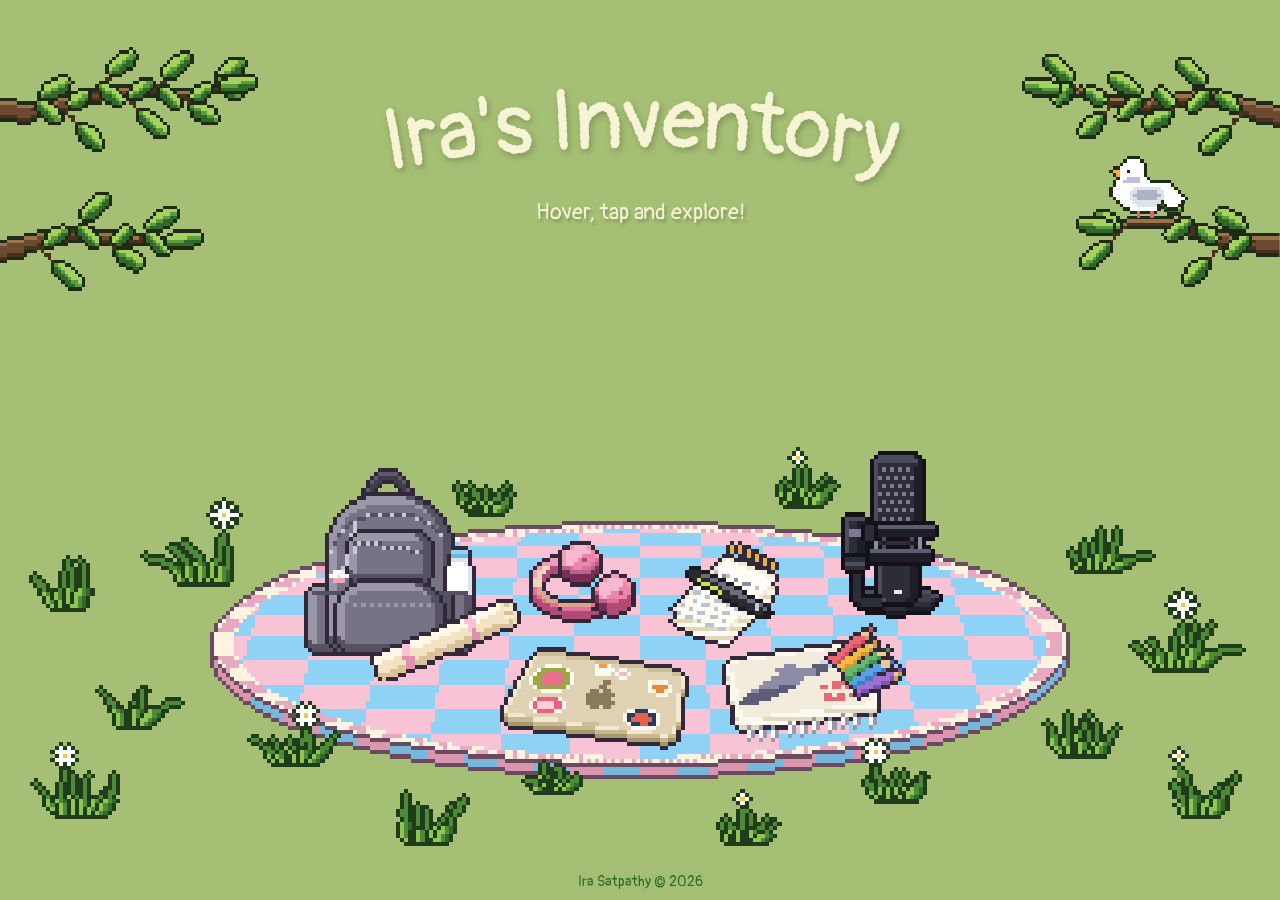
<file: index.html>
<!DOCTYPE html>
<html lang="en">
<head>
  <meta charset="UTF-8" />
  <meta name="viewport" content="width=device-width, initial-scale=1.0" />
  <meta name="theme-color" content="#a5bf74" />
  <title>Home</title>
  <link rel="preconnect" href="https://fonts.googleapis.com" />
  <link rel="preconnect" href="https://fonts.gstatic.com" crossorigin />
  <link href="https://fonts.googleapis.com/css2?family=Pangolin&display=swap" rel="stylesheet" />
  <link rel="stylesheet" href="style.css" />
</head>
<body>
  <section class="panel">
    <div class="heading-row">
      <div class="branch-stack branch-stack-left">
        <div class="branch-art long" data-branch="a-long"><img src="branch-a-long.svg" alt="" /></div>
        <div class="branch-art" data-branch="b"><img src="branch-b.svg" alt="" /></div>
      </div>
      <div class="heading-col">
        <h1 class="curved">
          <svg viewBox="0 0 1000 240" role="img" aria-label="Ira's Inventory">
            <path id="curve-up" d="M 20,178 Q 500,38 980,178" fill="none" />
            <text text-anchor="middle"><textPath href="#curve-up" startOffset="50%">Ira's Inventory</textPath></text>
          </svg>
        </h1>
        <p class="subhead">Hover, tap and explore!</p>
      </div>
      <div class="branch-stack branch-stack-right">
        <div class="branch-art flip long" data-branch="b-long"><img src="branch-b-long.svg" alt="" /></div>
        <div class="branch-wrap">
          <div class="branch-art flip" data-branch="a"><img src="branch-a.svg" alt="" /></div>
          <a class="pigeon-link" href="pigeon.html" aria-label="Meet the pigeon: contact" aria-describedby="pigeon-tip">
            <img src="pigeon.svg" alt="" />
            <span class="tip" id="pigeon-tip" role="tooltip">Contact me!</span>
          </a>
        </div>
      </div>
    </div>

    <div class="picnic-zone">
    <div class="picnic">
      <img src="picnic.svg" alt="A pink and sky-blue checked picnic mat on the grass" />
      <a class="mat-item bag" href="#resume" aria-describedby="bag-tip" aria-haspopup="dialog">
        <img src="bag.svg" alt="A backpack with a rolled-up scroll: my resume" />
        <span class="tip" id="bag-tip" role="tooltip">My resume! Click to equip!</span>
      </a>
      <div class="mat-item headphones" tabindex="0" aria-describedby="headphones-tip">
        <img src="headphones.svg" alt="A pair of blush-white headphones" />
        <span class="tip" id="headphones-tip" role="tooltip">
          <span class="tip-bridge"></span>
          You can spot me with my pink headphones! Here are some of my favorite albums:
          <span class="album-slides" data-slides>
            <span class="album-track">
              <a class="tip-album" href="https://music.apple.com/us/album/nothings-about-to-happen-to-me/1860622550" target="_blank" rel="noopener">
                <img src="mitski-album.jpg" alt="Album cover of Nothing's About to Happen to Me by Mitski: a white cat with one amber and one blue eye" />
                <span>Nothing's About to Happen to Me &#8599;</span>
              </a>
              <a class="tip-album" href="https://music.apple.com/us/album/beta/1750922465" target="_blank" rel="noopener">
                <img src="beta-album.jpg" alt="Album cover of BETA by Peter Cat Recording Co." />
                <span>BETA &#8599;</span>
              </a>
              <a class="tip-album" href="https://music.apple.com/us/album/titanic-rising/1450550344" target="_blank" rel="noopener">
                <img src="titanic-rising-album.jpg" alt="Album cover of Titanic Rising by Weyes Blood" />
                <span>Titanic Rising &#8599;</span>
              </a>
            </span>
            <span class="album-nav">
              <button type="button" class="album-prev" aria-label="Previous album">&lsaquo;</button>
              <button type="button" class="album-next" aria-label="Next album">&rsaquo;</button>
            </span>
          </span>
        </span>
      </div>
      <a class="mat-item notebooks" href="writing.html" aria-describedby="notebooks-tip">
        <img src="notebooks.svg" alt="A ruled spiral journal with a pencil lying across it" />
        <span class="tip" id="notebooks-tip" role="tooltip">Journal and pencil, essential to my writing! I'm a student journalist, and I love doing poetry too.<span class="tip-line">Click to read more!</span></span>
      </a>
      <a class="mat-item laptop" href="about.html" aria-describedby="laptop-tip">
        <img src="laptop.svg" alt="A closed MacBook Air covered in stickers" />
        <span class="tip" id="laptop-tip" role="tooltip">My trusty laptop, covered in stickers of things I love!<span class="tip-line">Click to learn more about me and my work!</span></span>
      </a>
      <a class="mat-item mic" href="https://open.spotify.com/show/5tEr04qU3PT0iAWezpAABd?si=b157949c17004581" target="_blank" rel="noopener" aria-describedby="mic-tip">
        <img src="mic.svg" alt="A black podcast microphone on a round stand" />
        <span class="tip" id="mic-tip" role="tooltip">Podcast Mic, to capture ideas out loud! Since 2022, I have been hosting a podcast on intersectional feminism and feminist philosophy.<span class="tip-line">Click to visit my Spotify page!</span></span>
      </a>
      <a class="mat-item sketchbook" href="https://houseatelier.wixsite.com/website/projects-7" target="_blank" rel="noopener" aria-describedby="sketchbook-tip">
        <img src="sketchbook.svg" alt="A spiral sketchbook with an eagle on the cover, and a fan of colored pencils beside it" />
        <span class="tip" id="sketchbook-tip" role="tooltip"><span class="tip-line tip-first">Check out my artwork here!</span>I primarily make pencil portraits, but I also like experimenting with other mediums, such as acrylic and mixed media!</span>
      </a>
      <button class="flower" type="button" aria-label="A daisy: press it to send the bees flying" style="left:15.645%;top:16.146%;width:2.903%;height:9.375%"></button>
      <button class="flower" type="button" aria-label="A daisy: press it to send the bees flying" style="left:22.258%;top:67.708%;width:2.581%;height:8.333%"></button>
      <button class="flower" type="button" aria-label="A daisy: press it to send the bees flying" style="left:61.129%;top:2.604%;width:2.258%;height:7.292%"></button>
      <button class="flower" type="button" aria-label="A daisy: press it to send the bees flying" style="left:91.129%;top:39.062%;width:2.903%;height:9.375%"></button>
      <button class="flower" type="button" aria-label="A daisy: press it to send the bees flying" style="left:67.097%;top:77.083%;width:2.581%;height:8.333%"></button>
      <div class="mat-items"></div>
    </div>

    <div class="grass-extra grass-bl">
      <img src="grass-bl.svg" alt="" />
      <button class="flower" type="button" aria-label="A daisy: press it to send the bees flying" style="left:19.231%;top:23.077%;width:30.769%;height:30.769%"></button>
    </div>
    <div class="grass-extra grass-br">
      <img src="grass-br.svg" alt="" />
      <button class="flower" type="button" aria-label="A daisy: press it to send the bees flying" style="left:13.462%;top:25%;width:26.923%;height:26.923%"></button>
    </div>
    <img class="grass-extra grass-m1" src="grass-m1.svg" alt="" />
    <div class="grass-extra grass-m2">
      <img src="grass-m2.svg" alt="" />
      <button class="flower" type="button" aria-label="A daisy: press it to send the bees flying" style="left:32.692%;top:40.385%;width:26.923%;height:26.923%"></button>
    </div>
    <img class="grass-extra grass-l" src="grass-l.svg" alt="" />
    </div>
    <footer class="site-footer">Ira Satpathy &copy; 2026</footer>
  </section>

  <div class="modal" id="resume-modal" role="dialog" aria-modal="true" aria-labelledby="resume-title" hidden>
    <div class="modal-box about-card">
      <button class="modal-close" type="button" aria-label="Close">&times;</button>
      <img class="modal-icon" src="bag.svg" alt="" />
      <h2 id="resume-title">Want a copy of my resume?</h2>
      <p>Password please? Just kidding! Pop in your email and I'll send it your way!</p>
      <form class="msg-form" id="resume-form" novalidate>
        <label class="sr-only" for="resume-email">Your email</label>
        <input id="resume-email" name="email" type="email" maxlength="200" placeholder="Your email" autocomplete="email" required />
        <input type="checkbox" name="botcheck" class="sr-only" tabindex="-1" autocomplete="off" aria-hidden="true" />
        <button class="msg-send" type="submit">Send it to me</button>
        <p class="msg-status" id="resume-status" role="status" aria-live="polite"></p>
      </form>
    </div>
  </div>
  <script src="branches.js"></script>
  <script src="ruffle.js"></script>
  <script src="tips.js"></script>
  <script src="resume-modal.js"></script>
  <script src="contact.js"></script>
  <script src="bees.js"></script>
</body>
</html>
</file>
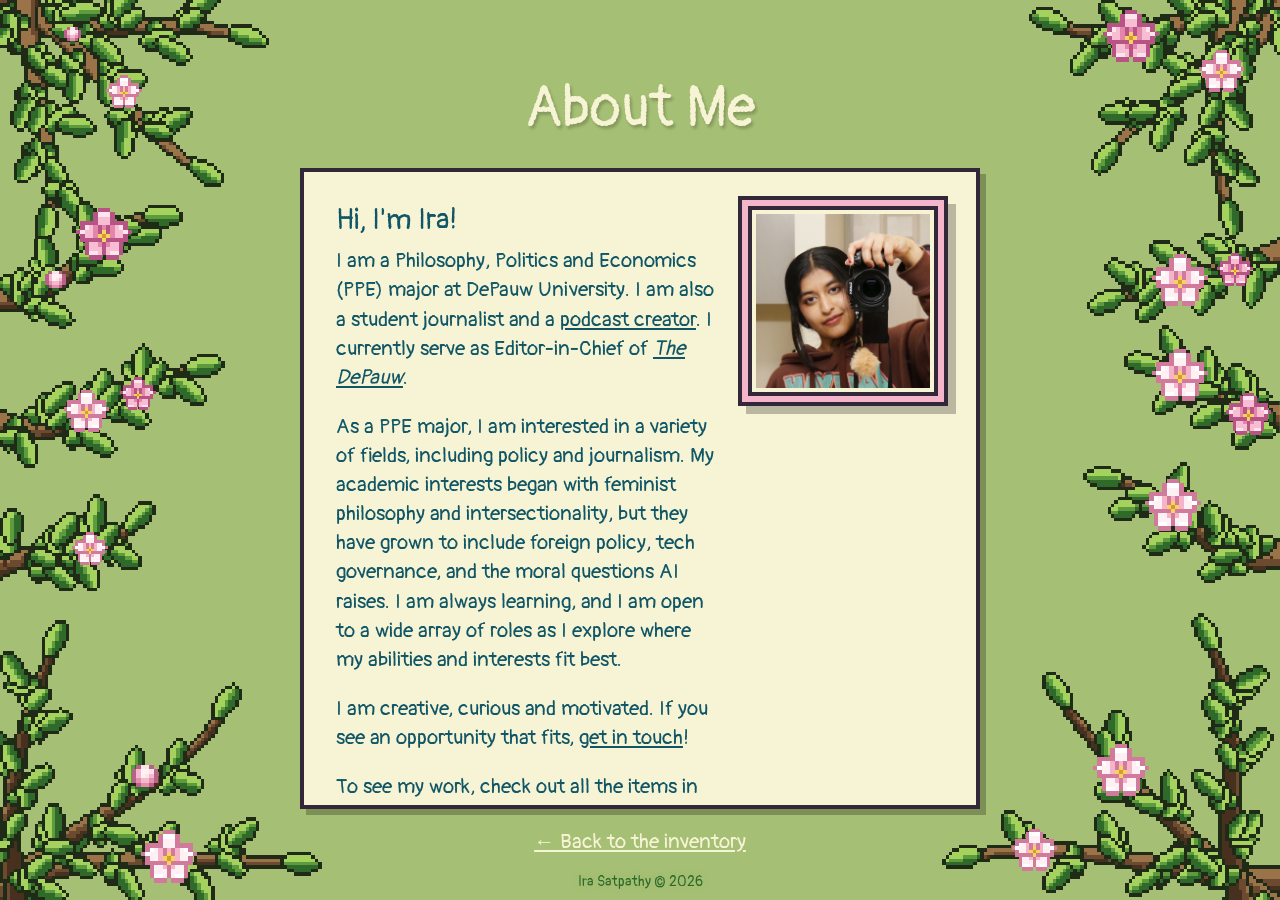
<file: about.html>
<!DOCTYPE html>
<html lang="en">
<head>
  <meta charset="UTF-8" />
  <meta name="viewport" content="width=device-width, initial-scale=1.0" />
  <meta name="theme-color" content="#a5bf74" />
  <title>About Ira</title>
  <link rel="preconnect" href="https://fonts.googleapis.com" />
  <link rel="preconnect" href="https://fonts.gstatic.com" crossorigin />
  <link href="https://fonts.googleapis.com/css2?family=Pangolin&display=swap" rel="stylesheet" />
  <link rel="stylesheet" href="style.css" />
</head>
<body>
  <section class="panel panel-about panel-foliage panel-fixed">
    <div class="foliage" aria-hidden="true">
      <img class="fo fo-l top" src="fb-l-top.svg" alt="" style="--w:84;top:0" />
      <img class="fo fo-l" src="fb-l-1.svg" alt="" style="--w:58;top:22%" />
      <img class="fo fo-l" src="fb-l-2.svg" alt="" style="--w:70;top:37%" />
      <img class="fo fo-l" src="fb-l-3.svg" alt="" style="--w:52;top:53%" />
      <img class="fo fo-l bottom" src="fb-l-bot.svg" alt="" style="--w:100;bottom:0" />
      <img class="fo fo-r top" src="fb-r-top.svg" alt="" style="--w:80;top:0;transform:scaleX(-1)" />
      <img class="fo fo-r" src="fb-r-1.svg" alt="" style="--w:62;top:19%;transform:scaleX(-1)" />
      <img class="fo fo-r" src="fb-r-2.svg" alt="" style="--w:50;top:35%;transform:scaleX(-1)" />
      <img class="fo fo-r" src="fb-r-3.svg" alt="" style="--w:64;top:51%;transform:scaleX(-1)" />
      <img class="fo fo-r bottom" src="fb-r-bot.svg" alt="" style="--w:104;bottom:0;transform:scaleX(-1)" />
      <img class="bloom top" src="bloom-white.svg" alt="" style="left:calc(30.8 * var(--px));top:calc(0px + 21.8 * var(--px));width:calc(10.4 * var(--px))" />
      <img class="bloom top" src="bloom-bud.svg" alt="" style="left:calc(18.6 * var(--px));top:calc(0px + 7.8 * var(--px));width:calc(4.8 * var(--px))" />
      <img class="bloom" src="bloom-bud.svg" alt="" style="left:calc(13.0 * var(--px));top:calc(22% + 21.0 * var(--px));width:calc(6 * var(--px))" />
      <img class="bloom" src="bloom-pink.svg" alt="" style="left:calc(21.88 * var(--px));top:calc(22% + 2.88 * var(--px));width:calc(16.25 * var(--px))" />
      <img class="bloom" src="bloom-white.svg" alt="" style="left:calc(18.5 * var(--px));top:calc(37% + 16.5 * var(--px));width:calc(13 * var(--px))" />
      <img class="bloom" src="bloom-pink.svg" alt="" style="left:calc(34.8 * var(--px));top:calc(37% + 12.8 * var(--px));width:calc(10.4 * var(--px))" />
      <img class="bloom" src="bloom-white.svg" alt="" style="left:calc(20.8 * var(--px));top:calc(53% + 15.8 * var(--px));width:calc(10.4 * var(--px))" />
      <img class="bloom bottom" src="bloom-bud.svg" alt="" style="left:calc(38.25 * var(--px));bottom:calc(0px + 29.0 * var(--px));width:calc(7.5 * var(--px))" />
      <img class="bloom bottom" src="bloom-white.svg" alt="" style="left:calc(40.88 * var(--px));bottom:calc(0px + 3.87 * var(--px));width:calc(16.25 * var(--px))" />
      <img class="bloom top" src="bloom-pink.svg" alt="" style="right:calc(34.88 * var(--px));top:calc(0px + 2.88 * var(--px));width:calc(16.25 * var(--px))" />
      <img class="bloom top" src="bloom-white.svg" alt="" style="right:calc(10.5 * var(--px));top:calc(0px + 14.5 * var(--px));width:calc(13 * var(--px))" />
      <img class="bloom" src="bloom-pink.svg" alt="" style="right:calc(7.8 * var(--px));top:calc(19% + 23.8 * var(--px));width:calc(10.4 * var(--px))" />
      <img class="bloom" src="bloom-white.svg" alt="" style="right:calc(20.88 * var(--px));top:calc(19% + 23.88 * var(--px));width:calc(16.25 * var(--px))" />
      <img class="bloom" src="bloom-white.svg" alt="" style="right:calc(20.88 * var(--px));top:calc(35% + 9.88 * var(--px));width:calc(16.25 * var(--px))" />
      <img class="bloom" src="bloom-pink.svg" alt="" style="right:calc(2.5 * var(--px));top:calc(35% + 22.5 * var(--px));width:calc(13 * var(--px))" />
      <img class="bloom" src="bloom-white.svg" alt="" style="right:calc(22.88 * var(--px));top:calc(51% + 5.88 * var(--px));width:calc(16.25 * var(--px))" />
      <img class="bloom bottom" src="bloom-white.svg" alt="" style="right:calc(37.88 * var(--px));bottom:calc(0px + 28.87 * var(--px));width:calc(16.25 * var(--px))" />
      <img class="bloom bottom" src="bloom-white.svg" alt="" style="right:calc(64.5 * var(--px));bottom:calc(0px + 7.5 * var(--px));width:calc(13 * var(--px))" />
    </div>
    <h1 class="page-title">About Me</h1>
    <div class="about-card about-split">
      <div class="about-text">
        <h2>Hi, I'm Ira!</h2>
        <p>I am a Philosophy, Politics and Economics (PPE) major at DePauw University. I am also a student journalist and a <a href="https://open.spotify.com/show/5tEr04qU3PT0iAWezpAABd?si=b157949c17004581" target="_blank" rel="noopener">podcast creator</a>. I currently serve as Editor-in-Chief of <a href="https://thedepauw.com/staff_name/ira-satpathy/" target="_blank" rel="noopener"><em>The DePauw</em></a>.</p>
        <p>As a PPE major, I am interested in a variety of fields, including policy and journalism. My academic interests began with feminist philosophy and intersectionality, but they have grown to include foreign policy, tech governance, and the moral questions AI raises. I am always learning, and I am open to a wide array of roles as I explore where my abilities and interests fit best.</p>
        <p>I am creative, curious and motivated. If you see an opportunity that fits, <a href="pigeon.html">get in touch</a>!</p>
        <p>To see my work, check out all the items in the <a href="index.html">inventory</a>!</p>
        <p class="about-links"><a href="https://linkedin.com/in/ira-satpathy" target="_blank" rel="noopener noreferrer"><img class="scroll-icon" src="linkedin.svg" alt="" />Find me on LinkedIn</a></p>
      </div>
      <div class="about-photo" role="img" aria-label="A photo of Ira holding a camera"></div>
    </div>
    <a class="back-link" href="index.html">&larr; Back to the inventory</a>
    <footer class="site-footer">Ira Satpathy &copy; 2026</footer>
  </section>
  <script src="scrollbar.js"></script>
</body>
</html>
</file>
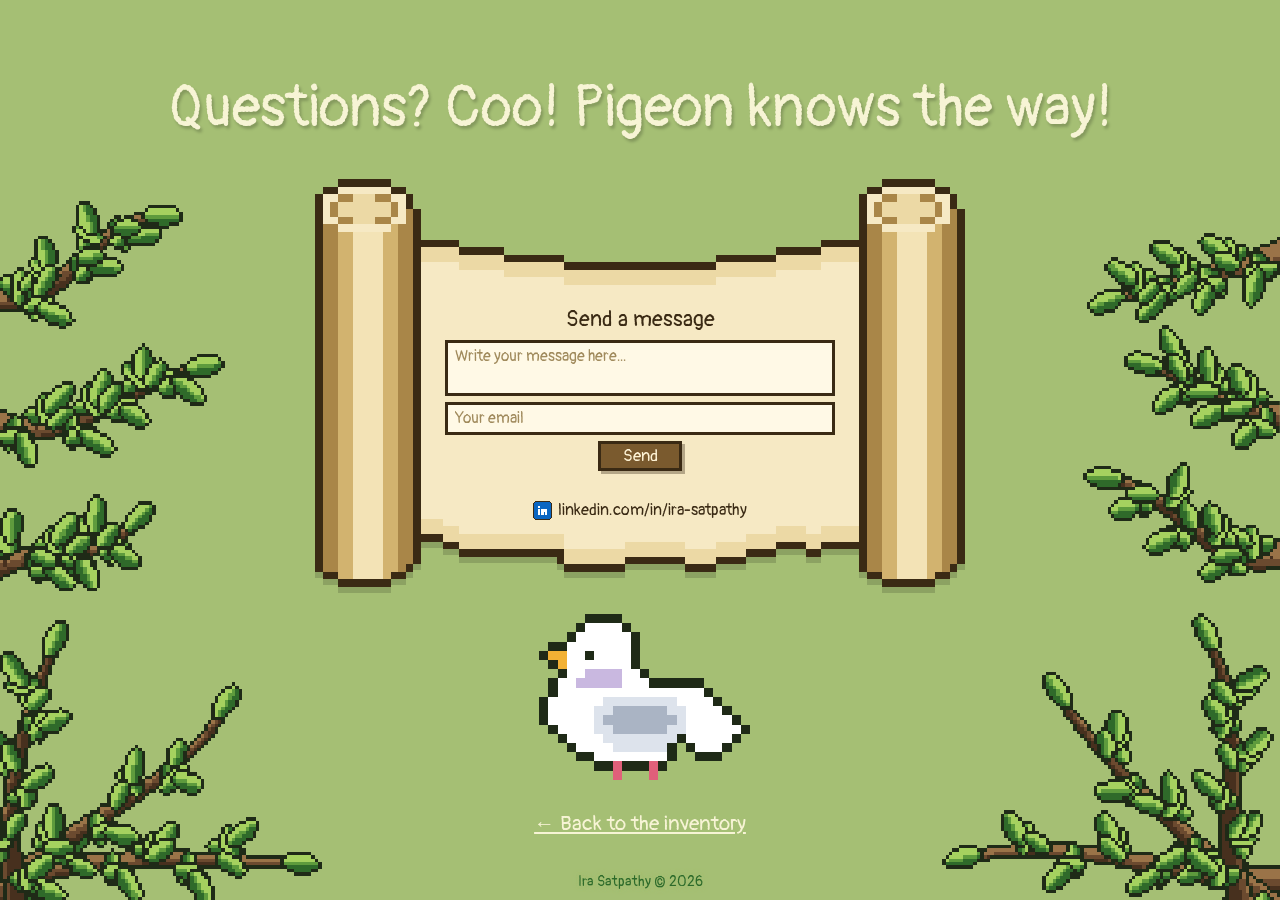
<file: pigeon.html>
<!DOCTYPE html>
<html lang="en">
<head>
  <meta charset="UTF-8" />
  <meta name="viewport" content="width=device-width, initial-scale=1.0" />
  <meta name="theme-color" content="#a5bf74" />
  <title>The Pigeon</title>
  <link rel="preconnect" href="https://fonts.googleapis.com" />
  <link rel="preconnect" href="https://fonts.gstatic.com" crossorigin />
  <link href="https://fonts.googleapis.com/css2?family=Pangolin&display=swap" rel="stylesheet" />
  <link rel="stylesheet" href="style.css" />
</head>
<body>
  <section class="panel panel-pigeon">
    <div class="foliage" aria-hidden="true">
      <img class="fo fo-l top" src="fb-l-top.svg" alt="" style="--w:84;top:0" />
      <img class="fo fo-l" src="fb-l-1.svg" alt="" style="--w:58;top:22%" />
      <img class="fo fo-l" src="fb-l-2.svg" alt="" style="--w:70;top:37%" />
      <img class="fo fo-l" src="fb-l-3.svg" alt="" style="--w:52;top:53%" />
      <img class="fo fo-l bottom" src="fb-l-bot.svg" alt="" style="--w:100;bottom:0" />
      <img class="fo fo-r top" src="fb-r-top.svg" alt="" style="--w:80;top:0;transform:scaleX(-1)" />
      <img class="fo fo-r" src="fb-r-1.svg" alt="" style="--w:62;top:19%;transform:scaleX(-1)" />
      <img class="fo fo-r" src="fb-r-2.svg" alt="" style="--w:50;top:35%;transform:scaleX(-1)" />
      <img class="fo fo-r" src="fb-r-3.svg" alt="" style="--w:64;top:51%;transform:scaleX(-1)" />
      <img class="fo fo-r bottom" src="fb-r-bot.svg" alt="" style="--w:104;bottom:0;transform:scaleX(-1)" />
    </div>
    <h1 class="page-title">Questions? Coo! Pigeon knows the way!</h1>
    <div class="scroll-wrap">
      <img class="scroll" src="scroll.svg" alt="An open scroll" />
      <div class="scroll-text">
        <p class="scroll-label">Send a message</p>
        <form class="msg-form" id="msg-form" novalidate>
          <label class="sr-only" for="msg-text">Your message</label>
          <textarea id="msg-text" name="message" rows="3" maxlength="1000" placeholder="Write your message here..." required></textarea>
          <label class="sr-only" for="msg-email">Your email, so I can reply</label>
          <input id="msg-email" name="email" type="email" maxlength="200" placeholder="Your email" autocomplete="email" required />
          <input type="checkbox" name="botcheck" class="sr-only" tabindex="-1" autocomplete="off" aria-hidden="true" />
          <button class="msg-send" type="submit">Send</button>
          <p class="msg-status" id="msg-status" role="status" aria-live="polite"></p>
        </form>
        <p class="scroll-email">
          <img class="scroll-icon" src="linkedin.svg" alt="LinkedIn" />
          <a href="https://linkedin.com/in/ira-satpathy" target="_blank" rel="noopener noreferrer">linkedin.com/in/ira-satpathy</a>
        </p>
      </div>
    </div>
    <img class="pigeon-hero" src="pigeon.svg" alt="A small white pixel-art pigeon" />
    <a class="back-link" href="index.html">&larr; Back to the inventory</a>
    <footer class="site-footer">Ira Satpathy &copy; 2026</footer>
  </section>
  <script src="contact.js"></script>
</body>
</html>
</file>
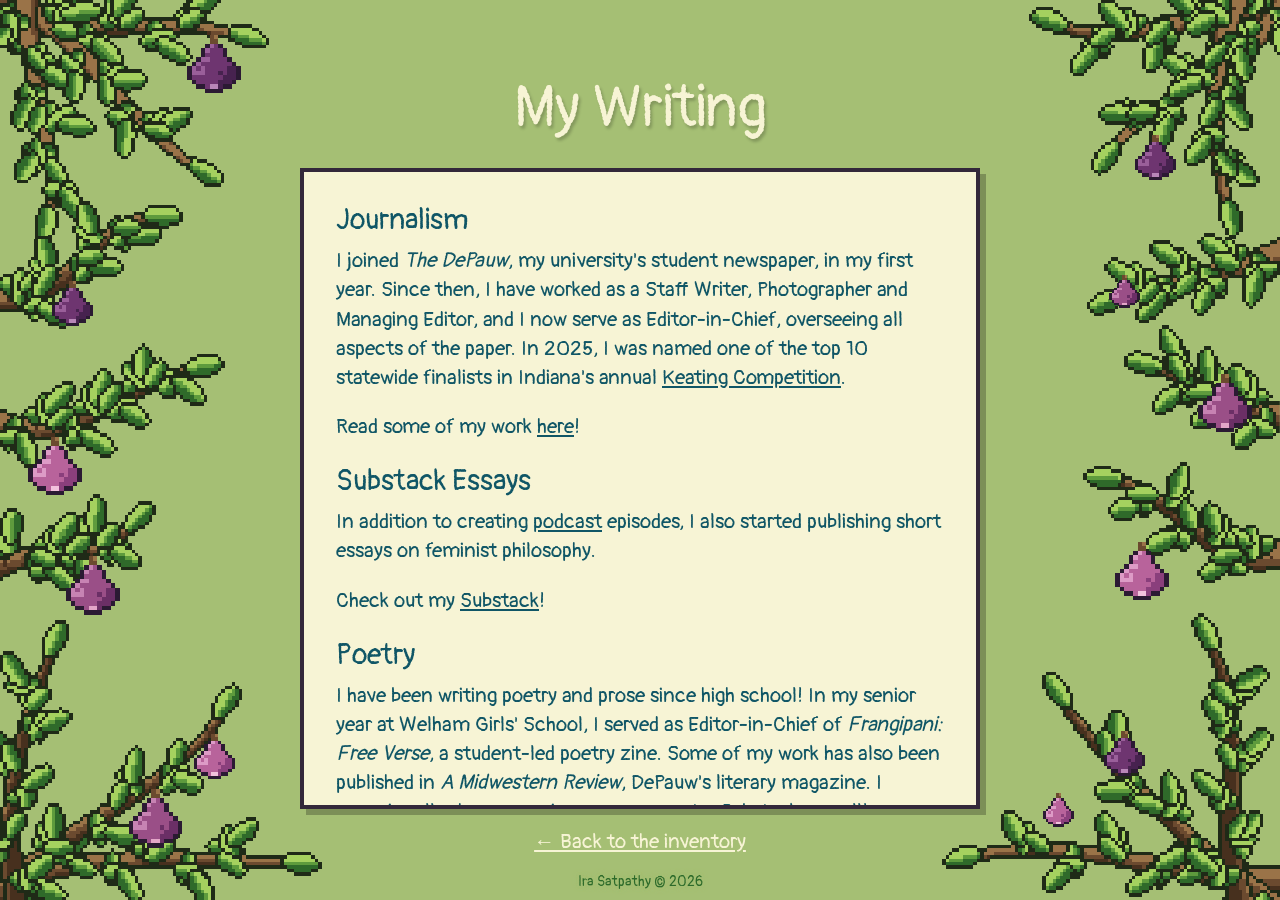
<file: writing.html>
<!DOCTYPE html>
<html lang="en">
<head>
  <meta charset="UTF-8" />
  <meta name="viewport" content="width=device-width, initial-scale=1.0" />
  <meta name="theme-color" content="#a5bf74" />
  <title>Ira's Writing</title>
  <link rel="preconnect" href="https://fonts.googleapis.com" />
  <link rel="preconnect" href="https://fonts.gstatic.com" crossorigin />
  <link href="https://fonts.googleapis.com/css2?family=Pangolin&display=swap" rel="stylesheet" />
  <link rel="stylesheet" href="style.css" />
</head>
<body>
  <section class="panel panel-about panel-foliage panel-fixed">
    <div class="foliage" aria-hidden="true">
      <img class="fo fo-l top" src="fb-l-top.svg" alt="" style="--w:84;top:0" />
      <img class="fo fo-l" src="fb-l-1.svg" alt="" style="--w:58;top:22%" />
      <img class="fo fo-l" src="fb-l-2.svg" alt="" style="--w:70;top:37%" />
      <img class="fo fo-l" src="fb-l-3.svg" alt="" style="--w:52;top:53%" />
      <img class="fo fo-l bottom" src="fb-l-bot.svg" alt="" style="--w:100;bottom:0" />
      <img class="fo fo-r top" src="fb-r-top.svg" alt="" style="--w:80;top:0;transform:scaleX(-1)" />
      <img class="fo fo-r" src="fb-r-1.svg" alt="" style="--w:62;top:19%;transform:scaleX(-1)" />
      <img class="fo fo-r" src="fb-r-2.svg" alt="" style="--w:50;top:35%;transform:scaleX(-1)" />
      <img class="fo fo-r" src="fb-r-3.svg" alt="" style="--w:64;top:51%;transform:scaleX(-1)" />
      <img class="fo fo-r bottom" src="fb-r-bot.svg" alt="" style="--w:104;bottom:0;transform:scaleX(-1)" />
      <img class="fig top" src="fig-dark.svg" alt="" style="left:calc(54.2 * var(--px));top:calc(0px + 10 * var(--px));width:calc(15.6 * var(--px))" />
      <img class="fig" src="fig-dark.svg" alt="" style="left:calc(15 * var(--px));top:calc(22% + 24 * var(--px));width:calc(12 * var(--px))" />
      <img class="fig" src="fig-pink.svg" alt="" style="left:calc(8.2 * var(--px));top:calc(37% + 30 * var(--px));width:calc(15.6 * var(--px))" />
      <img class="fig" src="fig.svg" alt="" style="left:calc(19.2 * var(--px));top:calc(53% + 23 * var(--px));width:calc(15.6 * var(--px))" />
      <img class="fig bottom" src="fig-pink.svg" alt="" style="left:calc(56 * var(--px));bottom:calc(0px + 35 * var(--px));width:calc(12 * var(--px))" />
      <img class="fig bottom" src="fig.svg" alt="" style="left:calc(37.2 * var(--px));bottom:calc(0px + 15.1 * var(--px));width:calc(15.6 * var(--px))" />
      <img class="fig top" src="fig-dark.svg" alt="" style="right:calc(30 * var(--px));top:calc(0px + 39 * var(--px));width:calc(12 * var(--px))" />
      <img class="fig" src="fig.svg" alt="" style="right:calc(40.5 * var(--px));top:calc(19% + 30 * var(--px));width:calc(9.0 * var(--px))" />
      <img class="fig" src="fig.svg" alt="" style="right:calc(8.2 * var(--px));top:calc(35% + 17 * var(--px));width:calc(15.6 * var(--px))" />
      <img class="fig" src="fig-pink.svg" alt="" style="right:calc(32.2 * var(--px));top:calc(51% + 24 * var(--px));width:calc(15.6 * var(--px))" />
      <img class="fig bottom" src="fig-dark.svg" alt="" style="right:calc(39 * var(--px));bottom:calc(0px + 36 * var(--px));width:calc(12 * var(--px))" />
      <img class="fig bottom" src="fig-pink.svg" alt="" style="right:calc(59.5 * var(--px));bottom:calc(0px + 21.25 * var(--px));width:calc(9.0 * var(--px))" />
    </div>
    <h1 class="page-title">My Writing</h1>
    <div class="about-card">
      <h2>Journalism</h2>
      <p>I joined <em>The DePauw</em>, my university's student newspaper, in my first year. Since then, I have worked as a Staff Writer, Photographer and Managing Editor, and I now serve as Editor-in-Chief, overseeing all aspects of the paper. In 2025, I was named one of the top 10 statewide finalists in Indiana's annual <a href="https://indypressfoundation.org/keating-competition/" target="_blank" rel="noopener">Keating Competition</a>.</p>
      <p>Read some of my work <a href="https://thedepauw.com/staff_name/ira-satpathy/" target="_blank" rel="noopener">here</a>!</p>
      <h2>Substack Essays</h2>
      <p>In addition to creating <a href="https://open.spotify.com/show/5tEr04qU3PT0iAWezpAABd?si=b157949c17004581" target="_blank" rel="noopener">podcast</a> episodes, I also started publishing short essays on feminist philosophy.</p>
      <p>Check out my <a href="https://whatthefeminism.substack.com/?utm_campaign=profile_chips" target="_blank" rel="noopener">Substack</a>!</p>
      <h2>Poetry</h2>
      <p>I have been writing poetry and prose since high school! In my senior year at Welham Girls' School, I served as Editor-in-Chief of <em>Frangipani: Free Verse</em>, a student-led poetry zine. Some of my work has also been published in <em>A Midwestern Review</em>, DePauw's literary magazine. I occasionally share new pieces on my <a href="https://irrationally.substack.com/?utm_campaign=profile_chips" target="_blank" rel="noopener">poetry Substack</a> as well!</p>
      <h2>Other Work</h2>
      <p>I have also been working as a writing tutor at DePauw University, helping my peers with arguments, organization, structure and citations.</p>
    </div>
    <a class="back-link" href="index.html">&larr; Back to the inventory</a>
    <footer class="site-footer">Ira Satpathy &copy; 2026</footer>
  </section>
  <script src="scrollbar.js"></script>
</body>
</html>
</file>
<file: style.css>
:root {
  --bg: #faf7f2;
  --surface: #ffffff;
  --text: #2b2620;
  --muted: #787064;
  --border: #e7e0d5;
  --radius: 14px;
}

* {
  box-sizing: border-box;
}

html {
  scroll-snap-type: y proximity;
  background: #a5bf74;   /* green behind the page, so the phone's top and bottom bars and overscroll show green */
}

body {
  margin: 0;
  font-family: -apple-system, BlinkMacSystemFont, "Segoe UI", Helvetica, Arial, sans-serif;
  background: #a5bf74;
  color: var(--text);
}

.panel {
  min-height: 100vh;
  scroll-snap-align: start;
  display: flex;
  flex-direction: column;
  align-items: center;
  justify-content: flex-start; /* content starts at the top of the page */
  text-align: center;
  padding: 40px 20px;
}

.panel:nth-child(odd) {
  background: #a5bf74;
}

h1 {
  font-size: 2.1rem;
  margin: 0 0 32px;
}

/* Spans the full page width (cancels the panel's 20px side padding) so the
   branches grow in from the very edges, at any window size. */
.heading-row {
  display: flex;
  align-items: flex-start;
  justify-content: space-between;
  width: calc(100% + 40px);
}

/* The heading, in the middle between the two branch stacks. */
.heading-col {
  flex: 0 1 940px;
  min-width: 0;
  display: flex;
  flex-direction: column;
  align-items: center;
}

/* The picnic mat, with its grass, in the lower middle of the page. It is drawn on the same pixel grid as
   the branches; --p is the on-screen size of one drawn pixel. The page pushes it to the bottom. */
.picnic {
  --p: clamp(2px, 0.32vw, 5px);
  position: relative;
  width: min(100vw, calc(310 * var(--p)));
  margin-top: auto;
  margin-bottom: clamp(16px, 4vh, 48px); /* a little air under it, so it sits lower-middle rather than on the edge */
}

/* Things lying on the mat, placed after the sketch. Sizes are fractions of the picnic sprite (310 x 96 drawn
   pixels), so they stay on the same pixel grid as the mat. */
.mat-item {
  display: block;
  position: absolute;
  line-height: 0;
  outline: none;
  transition: transform 0.12s steps(2);
}

.mat-item > img {
  display: block;
  width: 100%;
  height: auto;
  image-rendering: pixelated;
}

.mat-item.bag {
  width: calc(58 / 310 * 100%);
  left: calc(70 / 310 * 100%);
  top: calc(3 / 96 * 100%);
}

.mat-item.headphones {
  width: calc(34 / 310 * 100%);
  left: calc(125 / 310 * 100%);
  top: calc(24 / 96 * 100%);
}

.mat-item.laptop {
  width: calc(52 / 310 * 100%);
  left: calc(118 / 310 * 100%);
  top: calc(49 / 96 * 100%);
}

.mat-item.notebooks {
  width: calc(36 / 310 * 100%);
  left: calc(158 / 310 * 100%);
  top: calc(25 / 96 * 100%);
}

.mat-item.mic {
  width: calc(28 / 310 * 100%);
  left: calc(204 / 310 * 100%);
  top: calc(4 / 96 * 100%);
}

.mat-item.sketchbook {
  width: calc(48 / 310 * 100%);
  left: calc(172 / 310 * 100%);
  top: calc(43 / 96 * 100%);
}

/* Hovering (or tabbing to) an item lifts it with a white edge, like the pigeon, and shows its note. */
.mat-item:focus-visible,
.mat-item.is-open {
  transform: translateY(-6px);
  z-index: 2;
}

.mat-item:focus-visible > img,
.mat-item.is-open > img {
  filter: drop-shadow(0 0 0 #fff) drop-shadow(0 3px 0 rgba(0, 0, 0, 0.25));
}

/* Real hover only where there is a mouse: on a phone a first tap opens the note (tips.js), a second follows the link */
@media (hover: hover) {
  .mat-item:hover {
    transform: translateY(-6px);
    z-index: 2;
  }

  .mat-item:hover > img {
    filter: drop-shadow(0 0 0 #fff) drop-shadow(0 3px 0 rgba(0, 0, 0, 0.25));
  }

  .mat-item:hover .tip {
    opacity: 1;
    transform: translate(-50%, 0);
    pointer-events: auto;
  }
}

/* The little dialogue box: a pixel-edged cream note with a tail pointing down at the item. */
.tip {
  position: absolute;
  left: calc(50% + var(--sx, 0px));
  bottom: calc(100% + 14px);
  width: max-content;
  max-width: 240px;
  padding: 8px 12px;
  background: #f7f4d5;
  color: #105666;
  border: 3px solid #33283a;
  box-shadow: 3px 3px 0 rgba(0, 0, 0, 0.25);
  font-family: 'Pangolin', 'Segoe Script', cursive;
  font-size: 17px;
  line-height: 1.25;
  text-align: center;
  white-space: normal;
  text-decoration: none;
  pointer-events: none;
  opacity: 0;
  transform: translate(-50%, 4px);
  transition: opacity 0.12s steps(2), transform 0.12s steps(2);
}

.tip::before,
.tip::after {
  content: "";
  position: absolute;
  left: calc(50% - var(--sx, 0px));
  top: 100%;
  width: 0;
  height: 0;
  border-style: solid;
  transform: translateX(-50%);
}

.tip::before {
  border-width: 11px 9px 0;
  border-color: #33283a transparent transparent;
}

.tip::after {
  margin-top: -3px;
  border-width: 8px 6px 0;
  border-color: #f7f4d5 transparent transparent;
}

.mat-item.is-open .tip,
.mat-item:focus-visible .tip,
.mat-item:focus-within .tip {
  opacity: 1;
  transform: translate(-50%, 0);
  pointer-events: auto;   /* so a link inside the note can be clicked */
}

/* When there is no room above the item (a short window), tips.js puts the note underneath, tail pointing up */
.mat-item.tip-below .tip {
  bottom: auto;
  top: calc(100% + 14px);
}

.mat-item.tip-below .tip::before,
.mat-item.tip-below .tip::after {
  top: auto;
  bottom: 100%;
}

.mat-item.tip-below .tip::before {
  border-width: 0 9px 11px;
  border-color: transparent transparent #33283a;
}

.mat-item.tip-below .tip::after {
  margin-top: 0;
  margin-bottom: -3px;
  border-width: 0 6px 8px;
  border-color: transparent transparent #f7f4d5;
}

.mat-item.tip-below .tip-bridge {
  top: auto;
  bottom: 100%;
}

/* An invisible strip across the gap between the note and the item, so the mouse can travel up to the note. */
.tip-bridge {
  position: absolute;
  left: 0;
  right: 0;
  top: 100%;
  height: 20px;
}

/* The album card inside a note: the cover with its title underneath, linking out. */
.tip-album {
  display: flex;
  flex-direction: column;
  align-items: center;
  gap: 6px;
  margin-top: 8px;
  color: inherit;
  text-decoration: none;
}

.tip-album img {
  display: block;
  width: 96px;
  height: 96px;
  border: 3px solid #33283a;
  box-shadow: 3px 3px 0 rgba(0, 0, 0, 0.25);
}

.tip-album span {
  font-size: 13px;
  white-space: nowrap;
  text-decoration: underline;
}

.tip-album:hover span,
.tip-album:focus-visible span {
  color: #b04a76;
}

.tip-line {
  display: block;
  margin-top: 8px;
  font-weight: bold;
}

/* The About page: a cream card with the pixel-style border and shadow used on the notes */
.panel-about {
  padding-top: clamp(32px, 8vh, 96px);
}

.about-card {
  width: min(90vw, 680px);
  margin: 12px 0 24px;
  padding: 28px 32px;
  background: #f7f4d5;
  color: #105666;
  border: 4px solid #33283a;
  box-shadow: 6px 6px 0 rgba(0, 0, 0, 0.25);
  font-family: 'Pangolin', 'Segoe Script', cursive;
  font-size: 1.3rem;
  line-height: 1.4;
  text-align: left;
}

.about-card h2 {
  margin: 0 0 6px;
  font-size: 1.8rem;
  font-weight: 400;
}

.about-card p {
  margin: 0 0 20px;
}

.about-card .about-links {
  margin: 0;
}

.about-card a {
  color: inherit;
}

/* The About card with my photo on the right: a square cut from the middle of the picture, in a double pixel frame */
.about-split {
  display: flex;
  align-items: flex-start;
  gap: 36px;
}

.about-text {
  flex: 1 1 auto;
  min-width: 0;
}

.about-photo {
  flex: 0 0 clamp(180px, 30%, 240px);
  aspect-ratio: 1;
  margin: 10px 10px 10px 0;
  background: #f4b4ca url("mypic.jpg") no-repeat;
  background-size: 148% auto;
  background-position: 21% 57.5%;
  border: 4px solid #f7f4d5;
  box-shadow: 0 0 0 4px #33283a, 0 0 0 10px #f4b4ca, 0 0 0 14px #33283a, 8px 8px 0 14px rgba(0, 0, 0, 0.25);
}

/* On a narrow card the photo goes on top, centred */
@media (max-width: 620px) {
  .about-split {
    flex-direction: column-reverse;
    align-items: center;
    gap: 28px;
  }

  .about-photo {
    flex-basis: auto;
    width: min(48%, 165px);
    margin: 14px 0 0;
  }
}

/* The flowers' click targets (invisible), and the bees that fly out of them */
.flower {
  position: absolute;
  margin: 0;
  padding: 0;
  border: 0;
  background: transparent;
  cursor: pointer;
  pointer-events: auto;
  -webkit-tap-highlight-color: transparent;
}

.flower:focus-visible {
  outline: 2px dashed #f7f4d5;
  outline-offset: 2px;
}

.grass-extra > img {
  display: block;
  width: 100%;
  height: auto;
  image-rendering: pixelated;
}

.bee-flight {
  position: fixed;
  z-index: 50;
  pointer-events: none;
  line-height: 0;
  will-change: transform, opacity;
}

.bee-flight .bee {
  display: block;
  image-rendering: pixelated;
}

.bee .f1 { animation: flap-a 0.16s steps(1, end) infinite; }
.bee .f2 { animation: flap-b 0.16s steps(1, end) infinite; }

@keyframes flap-a {
  0%   { opacity: 1; }
  50%  { opacity: 0; }
}

@keyframes flap-b {
  0%   { opacity: 0; }
  50%  { opacity: 1; }
}

@media (prefers-reduced-motion: reduce) {
  .bee .f1, .bee .f2 { animation: none; }
  .bee .f2 { opacity: 0; }
}

/* Three extra grass tufts out on the page itself, in the bottom corners and at the left edge */
.panel:has(.grass-extra) {
  position: relative;
}

.grass-extra {
  position: absolute;
  width: calc(26 * var(--gp, clamp(2px, 0.32vw, 5px)));
  height: auto;
  image-rendering: pixelated;
  pointer-events: none;
}

.grass-bl { left: 2%; bottom: 9%; }
.grass-br { right: 2%; bottom: 9%; }
.grass-m1 { left: 29%; bottom: 6%; }
.grass-m2 { left: 54%; bottom: 6%; }
.grass-l { left: 1%; bottom: 32%; }

.picnic > img {
  display: block;
  width: 100%;
  height: auto;
  image-rendering: pixelated;
}

/* Reserved for whatever goes on the mat later: covers the middle of the mat and is empty for now. */
.mat-items {
  position: absolute;
  left: 25%;
  right: 25%;
  top: 32%;
  height: 40%;
  pointer-events: none;   /* empty for now, and it must not block clicks on the items beneath it */
}

/* The two stacks of branches at the left and right edges, beside the sentence. */
.branch-stack {
  flex: 0 0 clamp(70px, 17vw, 250px);
  display: flex;
  flex-direction: column;
  gap: 6px;
}

.branch-stack-left {
  align-items: flex-start;
}

.branch-stack-right {
  align-items: flex-end;
}

/* Each branch lives in a .branch-art wrapper: it holds a plain picture at first, and ruffle.js swaps
   in the version whose leaves can move. */
.branch-art {
  display: block;
  width: 100%;
}

.branch-art > img,
.branch-art > svg {
  display: block;
  width: 100%;
  height: auto;
  image-rendering: pixelated;
}

.branch-art > svg {
  cursor: pointer;
}

/* The top branches are 80 pixels wide against the lower ones' 64, so they keep the same pixel
   size and simply reach a quarter further: both top branches match, and both stop short of the sentence. */
.branch-art.long {
  width: 125%;
  max-width: none;
}

.branch-art.flip {
  transform: scaleX(-1);
}

/* Ruffling: each leaf swings around the point where it joins its stem, then settles. The delay
   (set by ruffle.js) grows with distance from the click, so the shake ripples outward. */
.branch-art .leaf {
  transform-box: view-box;
}

.branch-art .leaf.ruffling {
  animation: ruffle 0.8s ease-in-out var(--delay, 0ms) 1 both;
}

@keyframes ruffle {
  0%   { transform: rotate(0deg); }
  15%  { transform: rotate(calc(var(--amp) * 1deg)); }
  35%  { transform: rotate(calc(var(--amp) * -0.8deg)); }
  55%  { transform: rotate(calc(var(--amp) * 0.5deg)); }
  75%  { transform: rotate(calc(var(--amp) * -0.25deg)); }
  100% { transform: rotate(0deg); }
}

@media (prefers-reduced-motion: reduce) {
  .branch-art .leaf.ruffling {
    animation: none;
  }
}

/* The pigeon is perched on the bottom-right branch; its position is a
   percentage of the branch sprite so it stays put as the branch scales. */
.branch-wrap {
  position: relative;
  width: 100%;
}

.pigeon-link {
  position: absolute;
  left: 20%;
  bottom: 64.5%;
  width: 37.5%;
  line-height: 0;
  transition: transform 0.12s steps(2);
}

.pigeon-link img {
  display: block;
  width: 100%;
  height: auto;
  image-rendering: pixelated;
}

.pigeon-link:hover,
.pigeon-link:focus-visible,
.pigeon-link.is-open {
  transform: translateY(-6px);
  outline: none;
  z-index: 2;
}

/* the white edge goes on the bird only, not on its note */
.pigeon-link:hover img,
.pigeon-link:focus-visible img,
.pigeon-link.is-open img {
  filter: drop-shadow(0 0 0 #fff) drop-shadow(0 3px 0 rgba(0, 0, 0, 0.25));
}

.pigeon-link:hover .tip,
.pigeon-link:focus-visible .tip,
.pigeon-link.is-open .tip {
  opacity: 1;
  transform: translate(-50%, 0);
}

/* The pigeon's own page: content starts near the top instead of being centred */
.panel-pigeon,
.panel-foliage {
  position: relative;
  overflow: hidden;
  justify-content: flex-start;
  padding-top: clamp(32px, 8vh, 96px);
}

/* Curved, slanted branches: a fan of three sweeping out of each corner, plus S-shaped branches
   down the sides, all behind the content. --px is the on-screen size of one drawn pixel,
   matching the branches on the main page. */
.foliage {
  --px: clamp(2px, 0.27vw, 4px);
  position: absolute;
  inset: 0;
  z-index: 0;
  pointer-events: none;
}

.foliage .fo {
  position: absolute;
  width: calc(var(--w) * var(--px));
  height: auto;
  image-rendering: pixelated;
}

.foliage .fo-l {
  left: 0;
}

.foliage .fo-r {
  right: 0;
}

.foliage .fig,
.foliage .bloom {
  position: absolute;
  width: calc(12 * var(--px));
  height: auto;
  image-rendering: pixelated;
}

.panel-pigeon > :not(.foliage),
.panel-foliage > :not(.foliage) {
  position: relative;
  z-index: 1;
}

/* The top-corner fans would run into the heading's first and last letters on mid-size windows */
@media (max-width: 1300px) {
  .foliage .top {
    display: none;
  }
}

/* On phones keep just the bottom-corner fans, which sit clear of the heading, scroll and pigeon */
@media (max-width: 800px) {
  .foliage .fo:not(.bottom),
  .foliage .fig:not(.bottom),
  .foliage .bloom:not(.bottom) {
    display: none;
  }
}

/* The writing page's heading is short, so its top-corner fans fit at every width: keep them on small screens too */
.panel-foliage .foliage .fo.top,
.panel-foliage .foliage .fig.top,
.panel-foliage .foliage .bloom.top {
  display: block;
}

/* ...a little smaller on phones, so they stay clear of the heading */
@media (max-width: 500px) {
  .panel-foliage .foliage .fo.top,
  .panel-foliage .foliage .fig.top,
  .panel-foliage .foliage .bloom.top {
    --px: 1.45px;
  }
}

/* container-type lets the text inside scale with the scroll's own width */
.scroll-wrap {
  position: relative;
  container-type: inline-size;
  width: min(90vw, 650px);
  margin: 8px 0 12px;
}

.scroll {
  display: block;
  width: 100%;
  height: auto;
  image-rendering: pixelated;
  filter: drop-shadow(0 6px 0 rgba(0, 0, 0, 0.15));
}

/* sits on the open parchment between the two rolls, centred */
.scroll-text {
  position: absolute;
  left: 20%;
  right: 20%;
  top: 29%;
  bottom: 15%;
  display: flex;
  flex-direction: column;
  align-items: center;
  justify-content: center;
  text-align: center;
  font-family: 'Pangolin', 'Segoe Script', cursive;
  font-size: 22px;
  font-size: clamp(13px, 3cqw, 22px);
  line-height: 1.3;
  color: #3a2a14;
}

.scroll-text p {
  margin: 0;
}

.scroll-label {
  font-size: 1.1em;
}

.scroll-email {
  font-size: 0.82em;
  display: flex;
  align-items: center;
  justify-content: center;
  gap: 0.4em;
  overflow-wrap: anywhere;
}

.scroll-email a {
  color: inherit;
  text-decoration: none;
}

.scroll-email a:hover,
.scroll-email a:focus-visible {
  text-decoration: underline;
}

.sr-only {
  position: absolute;
  width: 1px;
  height: 1px;
  overflow: hidden;
  clip: rect(0 0 0 0);
  white-space: nowrap;
}

/* the message form on the scroll */
.msg-form {
  width: 100%;
  margin: 0.3em 0 0.4em;
  display: flex;
  flex-direction: column;
  align-items: stretch;
  gap: 0.3em;
}

.msg-form textarea,
.msg-form input[type="email"] {
  width: 100%;
  box-sizing: border-box;
  padding: 0.25em 0.45em;
  font: inherit;
  font-size: 0.8em;
  line-height: 1.2;
  color: #3a2a14;
  background: #fff9e6;
  border: 3px solid #3a2a14;
  border-radius: 0;
  outline: none;
  resize: none;
}

.msg-form textarea {
  height: 3.6em;
}

.msg-form textarea::placeholder,
.msg-form input::placeholder {
  color: #a08a5c;
}

.msg-form textarea:focus,
.msg-form input[type="email"]:focus {
  background: #ffffff;
  box-shadow: 3px 3px 0 rgba(58, 42, 20, 0.3);
}

.msg-send {
  align-self: center;
  padding: 0.1em 1.3em;
  font: inherit;
  font-size: 0.85em;
  color: #fff4d6;
  background: #7a5a2e;
  border: 3px solid #3a2a14;
  border-radius: 0;
  box-shadow: 3px 3px 0 rgba(58, 42, 20, 0.35);
  cursor: pointer;
}

.msg-send:hover,
.msg-send:focus-visible {
  background: #946d38;
  outline: none;
}

.msg-send:active {
  transform: translate(2px, 2px);
  box-shadow: 1px 1px 0 rgba(58, 42, 20, 0.35);
}

.msg-send:disabled {
  opacity: 0.6;
  cursor: wait;
}

.msg-status {
  min-height: 1.1em;
  margin: 0;
  font-size: 0.72em;
}

.msg-status.good { color: #2f6a2a; }
.msg-status.bad { color: #9a3b2e; }

.scroll-icon {
  flex: none;
  height: 1.2em;
  width: auto;
  image-rendering: pixelated;
}

.pigeon-hero {
  width: clamp(120px, 20vw, 220px);
  height: auto;
  margin: 0 0 16px;
  image-rendering: pixelated;
}

h1.page-title {
  font-family: 'Pangolin', 'Segoe Script', cursive;
  font-weight: 400;
  font-size: clamp(2rem, 6vw, 3.6rem);
  color: #f7f4d5;
  text-shadow: 2px 3px 3px rgba(0, 0, 0, 0.2);
  margin: 0 0 12px;
}

.back-link {
  position: relative;
  z-index: 5;   /* always above the branches, the fruit and the footer line */
  padding: 6px 10px;
  font-family: 'Pangolin', 'Segoe Script', cursive;
  font-size: 1.3rem;
  color: #f7f4d5;
  cursor: pointer;
}

h1.curved {
  position: relative;
  z-index: 1;
  width: 100%;
  max-width: 900px;
  margin: 16px 0;
}

.heading-col h1.curved {
  width: 100%;
  margin: 16px 0;
}

.heading-col h1.curved text {
  font-size: 100px;
}

.subhead {
  margin: calc(-22px - 4.2vw) 0 0;
  font-family: 'Pangolin', 'Segoe Script', cursive;
  font-size: clamp(1rem, 1.7vw, 1.5rem);
  color: #f7f4d5;
  text-shadow: 2px 3px 3px rgba(0, 0, 0, 0.2);
}

h1.curved svg {
  display: block;
  width: 100%;
  height: auto;
  overflow: visible;
  filter: drop-shadow(2px 3px 3px rgba(0, 0, 0, 0.2));
}

h1.curved text {
  font-family: 'Pangolin', 'Segoe Script', cursive;
  font-size: 84px;
  font-weight: 400;
  fill: #f7f4d5;
  stroke: #f7f4d5;
  stroke-width: 1px;
}


/* Phones, and any clearly tall, narrow window: the picnic is drawn wider than the screen (its sides are just grass) so the mat and the things on it
   are big enough to see, and it sits in the middle of the space under the heading. On wider screens the wrapper
   is invisible to the layout. */
.picnic-zone {
  display: contents;
}

@media (max-width: 700px), (max-aspect-ratio: 4/5) {
  html,
  body {
    overflow-x: hidden;
  }

  .picnic-zone {
    display: block;
    position: relative;
    flex: none;
    width: 140vw;
    margin: auto 0 8vh;
    --gp: calc(140vw / 310);
  }

  .picnic {
    width: 100%;
    margin: 0;
  }

  /* the title takes the full width and the two branch stacks (with the dove) hang underneath it */
  .heading-row {
    flex-wrap: wrap;
    row-gap: 20px;
  }

  .heading-col {
    order: -1;
    flex: 0 0 100%;
    padding: 0 20px;
  }

  .branch-stack {
    flex: 0 0 34%;
    gap: 26px;
  }

  .heading-col h1.curved text {
    font-size: 140px;
  }

  .subhead {
    margin-top: calc(-22px - 3vw);
    font-size: 1.15rem;
  }

  /* the two sentences go on their own lines */
  .subhead .sub-2 {
    display: block;
  }

  .tip {
    max-width: min(240px, 62vw);
    font-size: 16px;
  }

  /* keep the loose grass tucked in just below the mat */
  .grass-m1,
  .grass-m2 {
    bottom: 11%;
  }

  .grass-bl {
    left: 14%;
    bottom: 5%;
  }

  .grass-br {
    right: 14%;
    bottom: 5%;
  }
}

/* A small copyright line along the bottom edge of every page */
.panel > .site-footer {
  position: absolute;
  left: 0;
  right: 0;
  bottom: 10px;
  z-index: 1;
  margin: 0;
  font-family: 'Pangolin', 'Segoe Script', cursive;
  font-size: 14px;
  font-weight: 400;
  color: #2c6a2a;
  text-align: center;
  text-shadow: 0 0 3px #a5bf74, 0 0 3px #a5bf74, 0 0 6px #a5bf74;   /* keeps it readable where branches pass behind it */
  pointer-events: none;
}

.panel {
  position: relative;
}

/* The resume request card: a roomier form than the one on the scroll */
.resume-card .msg-form {
  gap: 12px;
  margin: 8px 0 0;
}

.resume-card .msg-status {
  margin: 0;
  text-align: center;
}

/* The resume box: opens over the main page, covering about three quarters of it */
.modal {
  position: fixed;
  inset: 0;
  z-index: 100;
  display: flex;
  align-items: center;
  justify-content: center;
  background: rgba(30, 40, 20, 0.55);
}

.modal[hidden] {
  display: none;
}

.modal-open {
  overflow: hidden;
}

.modal-box {
  position: relative;
  width: 75vw;
  height: 75vh;
  max-height: 90vh;
  margin: 0;
  display: flex;
  flex-direction: column;
  justify-content: center;
  align-items: center;
  text-align: center;
  overflow-y: auto;
}

.modal-box h2 {
  font-size: clamp(1.8rem, 3.2vw, 2.6rem);
  margin-bottom: 10px;
}

.modal-box p {
  margin-bottom: 18px;
}

.modal-box .msg-form {
  width: min(100%, 520px);
  gap: 14px;
}

.modal-box .msg-status {
  margin: 0;
  min-height: 1.4em;
  font-size: 0.85em;
}

.modal-close {
  position: absolute;
  top: 10px;
  right: 10px;
  width: 38px;
  height: 38px;
  padding: 0;
  font: inherit;
  font-size: 1.6rem;
  line-height: 1;
  color: #fff4d6;
  background: #7a5a2e;
  border: 3px solid #3a2a14;
  border-radius: 0;
  box-shadow: 3px 3px 0 rgba(58, 42, 20, 0.35);
  cursor: pointer;
}

.modal-close:hover,
.modal-close:focus-visible {
  background: #946d38;
  outline: none;
}

.modal-close:active {
  transform: translate(2px, 2px);
  box-shadow: 1px 1px 0 rgba(58, 42, 20, 0.35);
}

@media (max-width: 700px) {
  .modal-box {
    width: 88vw;
    height: auto;
    min-height: 50vh;
    padding: 56px 22px 28px;
  }
}

.modal-icon {
  display: block;
  width: clamp(72px, 9vw, 116px);
  height: auto;
  margin-bottom: 14px;
  image-rendering: pixelated;
}

/* Album slideshow inside the headphones note: the arrows (or a swipe) slide between the covers */
.album-slides {
  display: block;
  position: relative;
  width: 210px;
  max-width: 100%;
  margin: 8px auto 0;
}

.album-track {
  display: flex;
  overflow: hidden;
  touch-action: pan-y;
}

.album-track .tip-album {
  flex: 0 0 100%;
  margin-top: 0;
  transform: translateX(calc(var(--i, 0) * -100%));
  transition: transform 0.25s steps(5);
}

.album-track .tip-album span {
  font-size: 12px;
  white-space: nowrap;
}

/* the arrows sit in the margins beside the cover, each with a roomy click area */
.album-nav button {
  position: absolute;
  top: 0;
  width: 40px;
  height: 96px;
  margin: 0;
  padding: 0;
  font: inherit;
  font-size: 28px;
  line-height: 96px;
  text-align: center;
  color: inherit;
  background: none;
  border: 0;
  cursor: pointer;
  pointer-events: auto;
  -webkit-tap-highlight-color: transparent;
}

.album-nav .album-prev { left: 0; }
.album-nav .album-next { right: 0; }
.album-nav button:hover,
.album-nav button:focus-visible { color: #b04a76; outline: none; }
.album-nav button:active { transform: scale(0.9); }

.album-dots {
  display: flex;
  justify-content: center;
  gap: 6px;
  margin-top: 6px;
}

.album-dots i {
  display: block;
  width: 6px;
  height: 6px;
  background: #b9c9a0;
  border: 2px solid #33283a;
}

.album-dots i.on {
  background: #b04a76;
}

/* LinkedIn link on the About card: the logo sits in front of the words */
.about-card .about-links a {
  display: inline-flex;
  align-items: center;
  gap: 8px;
}

/* While one item is hovered, the other notes stay hidden (even ones still fading out or left open by a click) */
@media (hover: hover) {
  .picnic:has(.mat-item:hover) .mat-item:not(:hover) .tip {
    opacity: 0;
    pointer-events: none;
  }
}

/* With a mouse, a note that has nothing to click in it lets the pointer through, so an item that sits under another
   item's note can still be reached (and then the other note puts itself away). Only the headphones note, with its
   album links and arrows, stays clickable. */
@media (hover: hover) {
  .mat-item:not(.headphones) .tip {
    pointer-events: none !important;
  }
}

/* a bold line at the top of a note, instead of the bottom */
.tip-line.tip-first {
  margin: 0 0 6px;
}

/* The About page stays one screen tall: the page itself never scrolls, the card does */
.panel-fixed {
  height: 100vh;
  height: 100dvh;
  min-height: 0;
}

.panel-fixed .page-title,
.panel-fixed .back-link {
  flex: none;
}

.panel-fixed .about-card {
  flex: 0 1 auto;
  min-height: 0;
  margin-bottom: 14px;
  overflow-y: auto;
  overscroll-behavior: contain;
}

/* Firefox has no ::-webkit-scrollbar, so it gets the plain colours instead */
@supports not selector(::-webkit-scrollbar) {
  .panel-fixed .about-card {
    scrollbar-width: thin;
    scrollbar-color: #c9b27a #efe9c4;
  }
}

.panel-fixed .about-card::-webkit-scrollbar {
  width: 16px;
  -webkit-appearance: none;
}

.panel-fixed .about-card::-webkit-scrollbar-track {
  background: #efe9c4;
  border-left: 3px solid #33283a;
}

.panel-fixed .about-card::-webkit-scrollbar-thumb {
  background: #c9b27a;
  border: 3px solid #33283a;
}

/* A thin scroll bar for touch screens, drawn by scrollbar.js, since phones hide the real one */
.touch-scroll-track {
  position: fixed;
  width: 10px;
  display: none;
  background: #efe9c4;
  border-left: 2px solid #33283a;
  pointer-events: none;
  z-index: 5;
}

.touch-scroll-thumb {
  width: 100%;
  background: #c9b27a;
  border: 2px solid #33283a;
  border-left: 0;
}

/* On phones the copyright line sits in the flow under the back link, on a green patch, instead of floating over the branches */
@media (max-width: 600px) {
  .panel-foliage > .site-footer,
  .panel-pigeon > .site-footer {
    position: relative;
    left: auto;
    right: auto;
    bottom: auto;
    flex: none;
    margin: 0 0 8px;
    padding: 3px 12px;
    background: #a5bf74;
    font-size: 12px;
    color: #1f4f1d;
    text-shadow: none;
  }
}

/* The art gallery: pictures in columns at their own proportions; hovering (or tapping, on a phone) darkens one and shows its title */
/* A wider box than the other pages, so the pictures can be smaller and fit whole */
.panel-fixed .art-card {
  width: min(94vw, 1100px);
}

.art-card .gallery {
  columns: 4 150px;
  column-gap: 12px;
}

.art-piece {
  position: relative;
  margin: 0 0 12px;
  break-inside: avoid;
  line-height: 0;
  border: 3px solid #33283a;
  background: #33283a;
  overflow: hidden;
  cursor: zoom-in;
}

.art-piece img {
  display: block;
  width: 100%;
  height: auto;
}

.art-piece figcaption {
  position: absolute;
  inset: 0;
  display: flex;
  align-items: center;
  justify-content: center;
  padding: 10px;
  background: rgba(30, 24, 36, 0.68);
  color: #f7f4d5;
  font-size: 1.1rem;
  line-height: 1.25;
  text-align: center;
  opacity: 0;
  transition: opacity 0.2s;
}

.art-piece:hover figcaption,
.art-piece:focus figcaption,
.art-piece:focus-within figcaption {
  opacity: 1;
}

@media (max-width: 400px) {
  .art-card .gallery {
    columns: 2 120px;
    column-gap: 8px;
  }
  .art-piece {
    margin-bottom: 8px;
  }
}

/* Clicking a picture shows it large, with its title underneath */
.art-viewer {
  position: fixed;
  inset: 0;
  z-index: 50;
  display: flex;
  flex-direction: column;
  align-items: center;
  justify-content: center;
  gap: 10px;
  padding: 20px;
  background: rgba(30, 24, 36, 0.86);
  font-family: 'Pangolin', 'Segoe Script', cursive;
  color: #f7f4d5;
  font-size: 1.3rem;
  cursor: zoom-out;
}

.art-viewer[hidden] {
  display: none;
}

.art-viewer img {
  max-width: 100%;
  max-height: calc(100% - 40px);
  border: 4px solid #33283a;
  background: #33283a;
}
</file>
